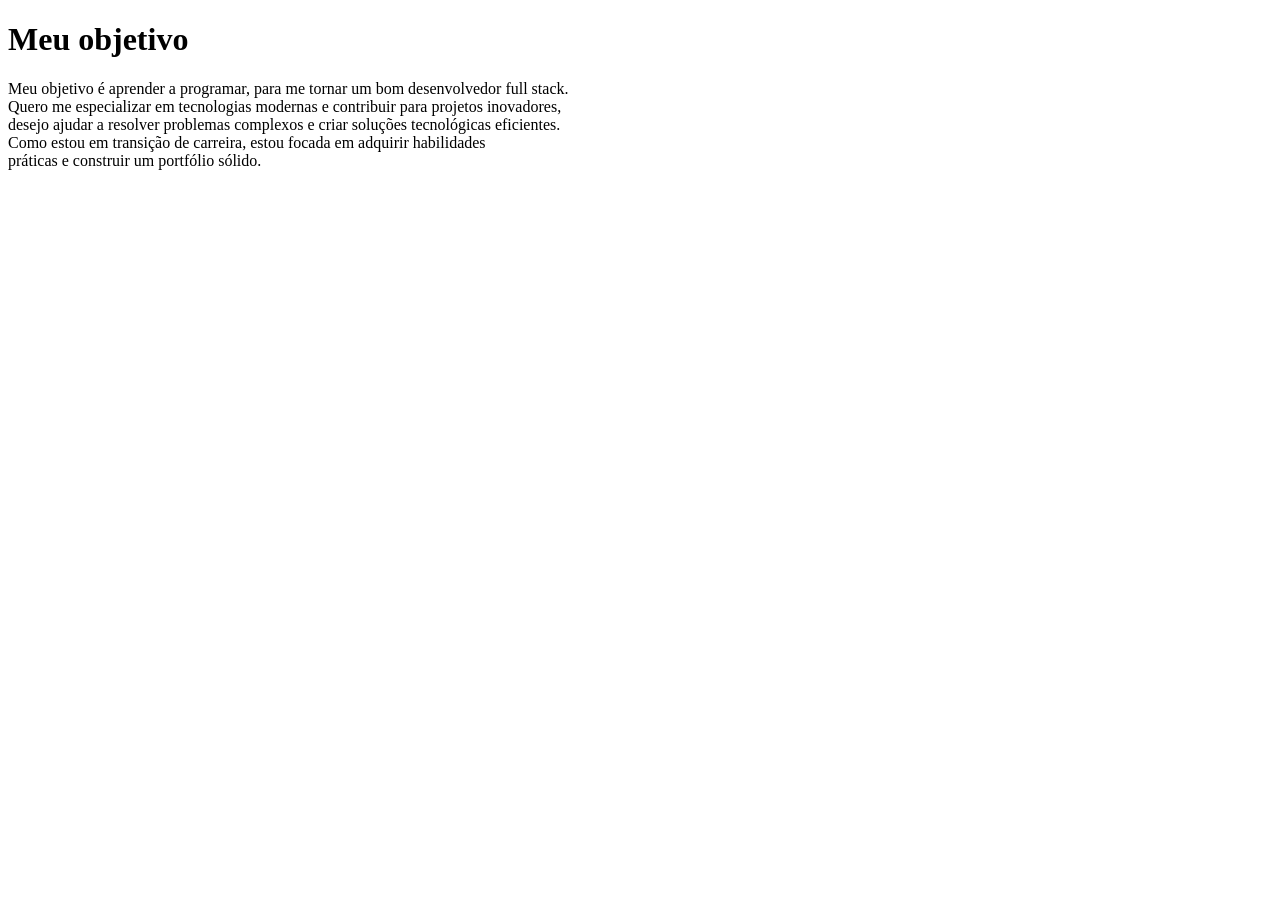
<file: AULA 1/index.html>
<!DOCTYPE html>
<html lang="pt-BR">
<head>
    <meta charset="UTF-8">
    <meta name="viewport" content="width=device-width, initial-scale=1.0">
    <title> Apresentação</title>  
</head>
<body>
    <h1> Meu objetivo</h1>
    <p> Meu objetivo é aprender a programar, para me tornar um  bom desenvolvedor full stack. <br>
        Quero me especializar em tecnologias modernas e contribuir para projetos inovadores, <br>
        desejo ajudar a resolver problemas complexos e criar soluções tecnológicas eficientes. <br>
        Como estou em transição de carreira, estou focada em adquirir habilidades  <br>
        práticas e construir um portfólio sólido.
    </p>
</body>
</html>
</file>
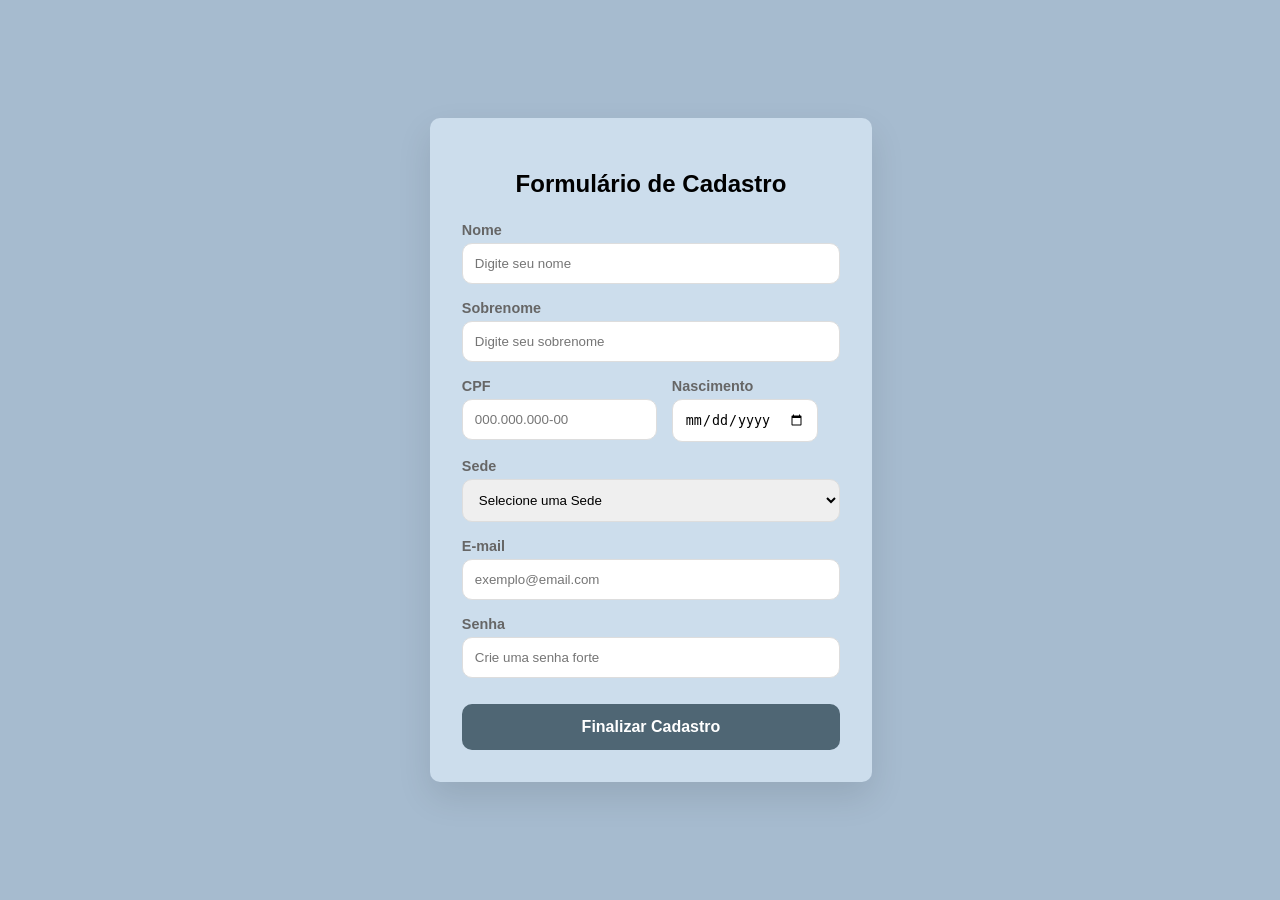
<file: AULA 3/formulario/index.html>
<!DOCTYPE html>
<html lang="pt-br">
<head>
    <meta charset="UTF-8">
    <meta name="viewport" content="width=device-width, initial-scale=1.0">
    <title>Formulário</title>
    <link rel="stylesheet" href="style.css">
</head>
<body>
    <div>
        <div class="card-cadastro">
    <h2>Formulário de Cadastro</h2>
    <form id="meuFormulario">
        <div class="campo">
            <label for="nome">Nome</label>
            <input type="text" id="nome" name="nome" placeholder="Digite seu nome">
        </div>

        <div class="campo">
            <label for="sobrenome">Sobrenome</label>
            <input type="text" id="sobrenome" name="sobrenome" placeholder="Digite seu sobrenome">
        </div>

        <div class="campo-duplo">
            <div class="campo">
                <label for="cpf">CPF</label>
                <input type="text" id="cpf" name="cpf" placeholder="000.000.000-00">
            </div>
            <div class="campo">
                <label for="data_nasc">Nascimento</label>
                <input type="date" id="data_nasc" name="data_nasc">
            </div>
        </div>

        <div class="campo">
            <label for="sede">Sede</label>
            <select id="sede" name="sede">
                <option value="" disabled selected>Selecione uma Sede</option>
                <option value="Ald">Aldeota</option>
                <option value="Bez">Bezerra</option>
                <option value="Sul">Sul</option>
            </select>
        </div>

        <div class="campo">
            <label for="email">E-mail</label>
            <input type="email" id="email" name="email" placeholder="exemplo@email.com">
        </div>

        <div class="campo">
            <label for="senha">Senha</label>
            <input type="password" id="senha" name="senha" placeholder="Crie uma senha forte">
        </div>

        <button type="submit">Finalizar Cadastro</button>
    </form>
</div>
    </div>
    
</body>
</html>
</file>
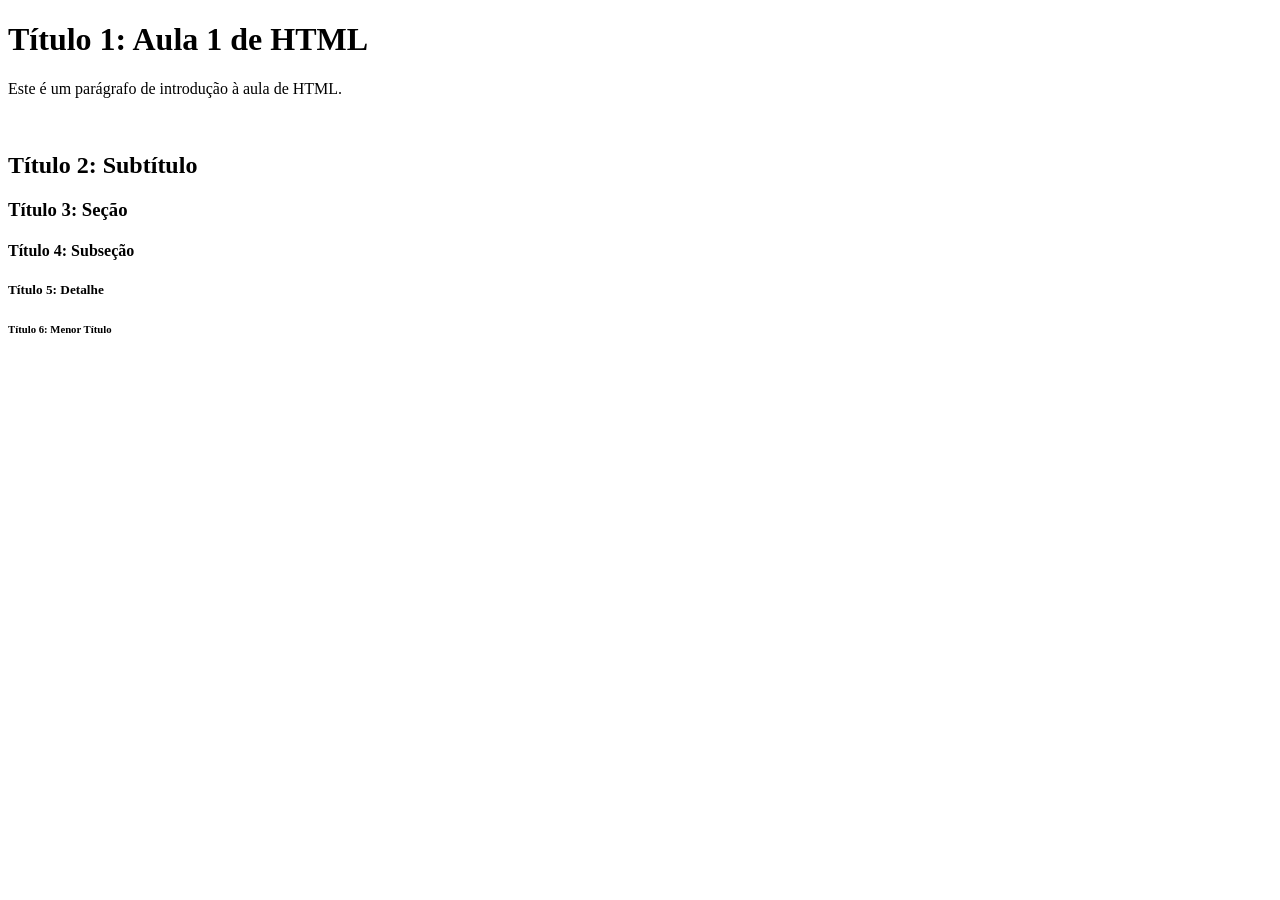
<file: AULA 1/introducao.html>
<!DOCTYPE html>
<html lang="pt-BR">
<head>
    <meta charset="UTF-8">
    <meta name="viewport" content="width=device-width, initial-scale=1.0">
    <title>Introdução</title>
</head>
<body> 
    <h1>Título 1: Aula 1 de HTML</h1>
    <p>Este é um parágrafo de introdução à aula de HTML.</p>
    <br>

    <h2>Título 2: Subtítulo</h2>
    <h3>Título 3: Seção</h3>
    <h4>Título 4: Subseção</h4>
    <h5>Título 5: Detalhe</h5>
    <h6>Título 6: Menor Título</h6>
</body>
</html>



<!-- Comentário de exemplo -->

<!-- O que é o HTML? -->
<!-- HTML é uma linguagem de marcação usada para criar páginas web. -->

<!-- Estrutura básica de um documento HTML -->
<!-- <!DOCTYPE html> é a declaração do tipo de documento -->
<!-- <html> é o elemento raiz que envolve todo o conteúdo da página -->
<!-- <head> contém metadados e links para recursos externos -->
<!-- <body> contém o conteúdo visível da página -->
<!-- Comentários são ignorados pelos navegadores e servem para documentar o código --> 


<!-- PARA CASA: 
 
CRIAR UM NOVO HTML: SOBRE
1. Criar a estrutura básica do HTML
2. Adicionar um título principal (h1) com o texto "Meu objetivo"
3. Adicionar um parágrafo com uma descrição breve sobre o seu objetivo

-->
</file>
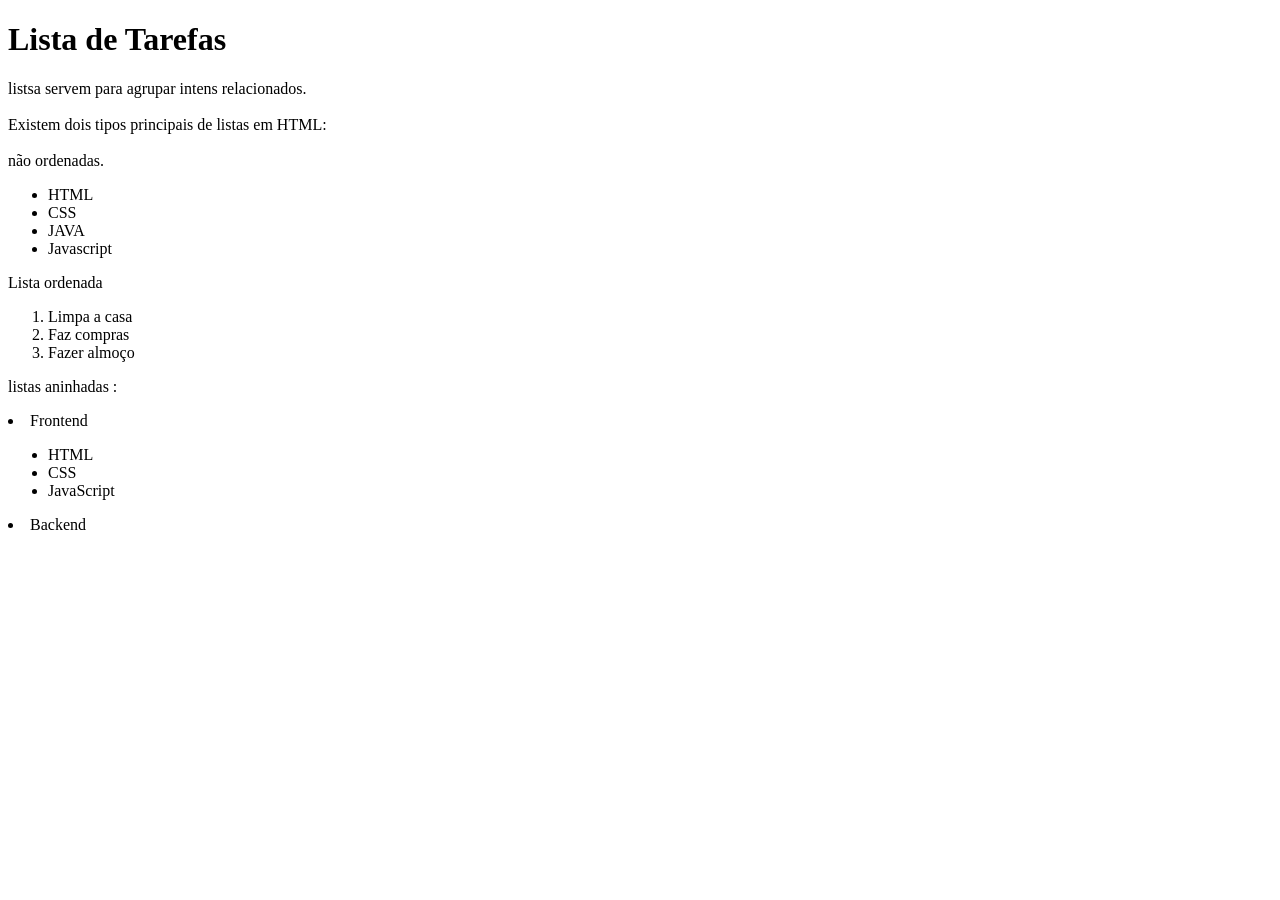
<file: AULA 2/lista.html>
<!DOCTYPE html>
<html lang="pt-BR">
<head>
    <meta charset="UTF-8">
    <meta name="viewport" content="width=device-width, initial-scale=1.0">
    <title>Aula 2 - Listas</title>
</head>
<body>
    <h1>Lista de Tarefas</h1>
    <p>listsa servem para agrupar intens relacionados. <br><br> Existem dois tipos principais de listas em HTML:  <br><br> não ordenadas.
    </p>
    <ul> <!-- Lista não ordenada -->
        <li>HTML</li>
        <li>CSS</li> <!-- Item da lista -->
        <li>JAVA</li>
        <li>Javascript</li>
    </ul>
    <p>Lista ordenada</p>
    <ol><!-- Lista ordenada -->
        <li>Limpa a casa</li>
        <li>Faz compras</li>
        <li>Fazer almoço</li>
    </ol>
    <p>listas aninhadas : </p>
    <ul></ul>
        <li>Frontend
            <ul>
                <li>HTML</li>
                <li>CSS</li>
                <li>JavaScript</li>
            </ul>
        </li>
        <li>Backend
        </ul>
</body>
</html>
</file>
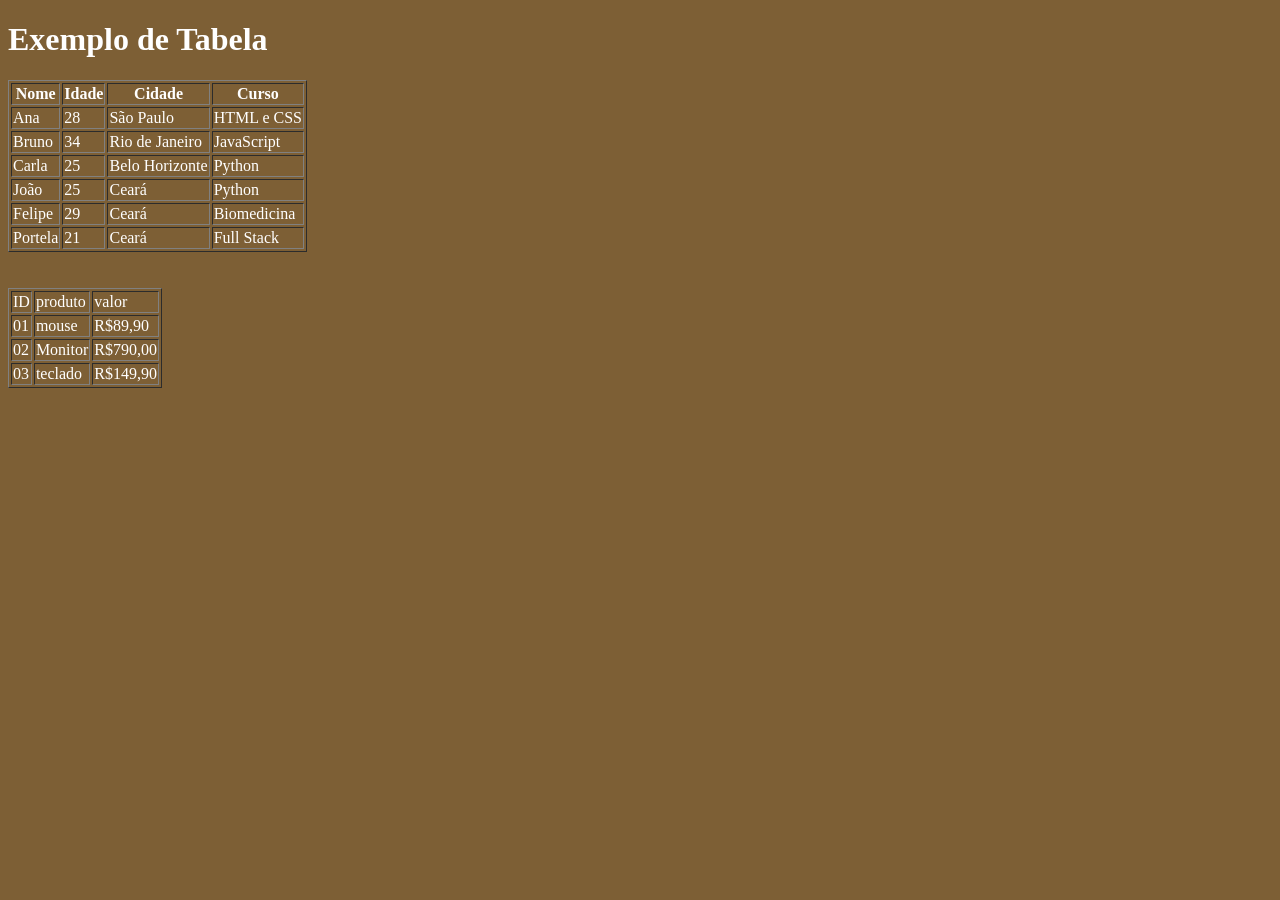
<file: AULA 2/tabelas.html>
<!DOCTYPE html>
<html lang="pt-BR">
<head>
    <meta charset="UTF-8">
    <meta name="viewport" content="width=device-width, initial-scale=1.0">
    <title>Tabelas</title>
</head>
<body style="background-color: rgb(125, 95, 53); color: white;">
   <!--  <h1>lista de Tarefas</h1>
   <ol>
    <li>Entrego meu dia a Deus</li>
    <li>Levanto da cama</li>
    <li>Lavo o rosto</li>
    <li>Carro</li>
    <li>Trabalho</li>
    <li>Café da manhã</li>
   </ol> -->


 <!-- Uma Tabela em HTML é formada por:
   <table> tabela 
    <tr> - table row (linha da tabela)
    <th> - table header (cabeçalho da tabela)
    <td> - table data (dados da tabela)
   </table>
    -->


    <h1>Exemplo de Tabela</h1>

    <table border="1">
        <th>Nome</th>
        <th>Idade</th>
        <th>Cidade</th>
        <th>Curso</th>

        <tr>
            <td>Ana</td>
            <td>28</td>
            <td>São Paulo</td>
            <td>HTML e CSS</td>
        </tr>
        <tr>
            <td>Bruno</td>
            <td>34</td>
            <td>Rio de Janeiro</td>
            <td>JavaScript</td>
        </tr>
        <tr>
            <td>Carla</td>
            <td>25</td>
            <td>Belo Horizonte</td>
            <td>Python</td>
        </tr>
        <tr>
            <td>João</td>
            <td>25</td>
            <td>Ceará</td>
            <td>Python</td>
        </tr>
        <tr>
            <td>Felipe</td>
            <td>29</td>
            <td>Ceará</td>
            <td>Biomedicina</td>
        </tr>
        <tr>
            <td>Portela</td>
            <td>21</td>
            <td>Ceará</td>
            <td>Full Stack</td>
        </tr> 
    </table>
    <br><br>
    <table border="1">
            <tr>
                <td>ID</td>
                <td>produto</td>
                <td>valor</td>
            </tr>
            <tr>
                <td>01</td>
                <td>mouse</td>
                <td>R$89,90</td>
            </tr>
            <tr>
                <td>02</td>
                <td>Monitor</td>
                <td>R$790,00</td>
            </tr>
            <tr>
                <td>03</td>
                <td>teclado</td>
                <td>R$149,90</td>
     </table>
</body>
</html>
</file>
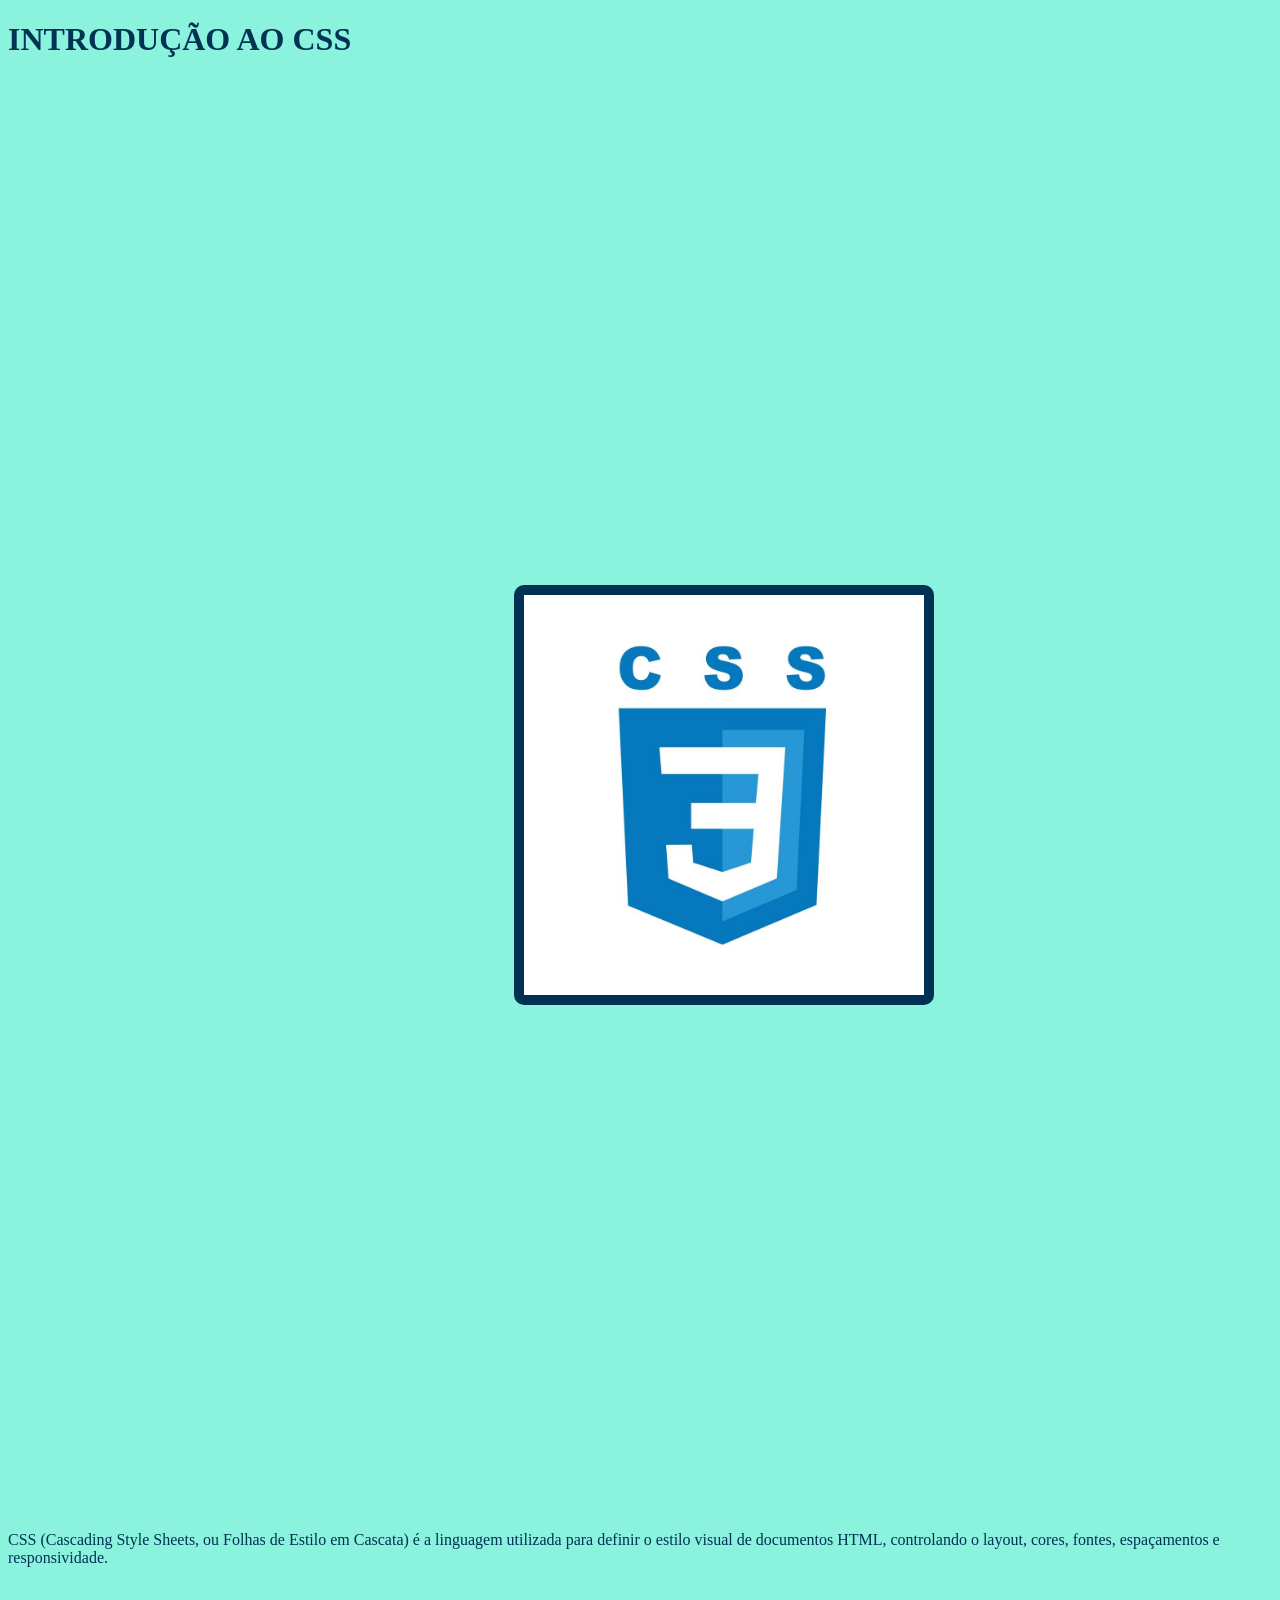
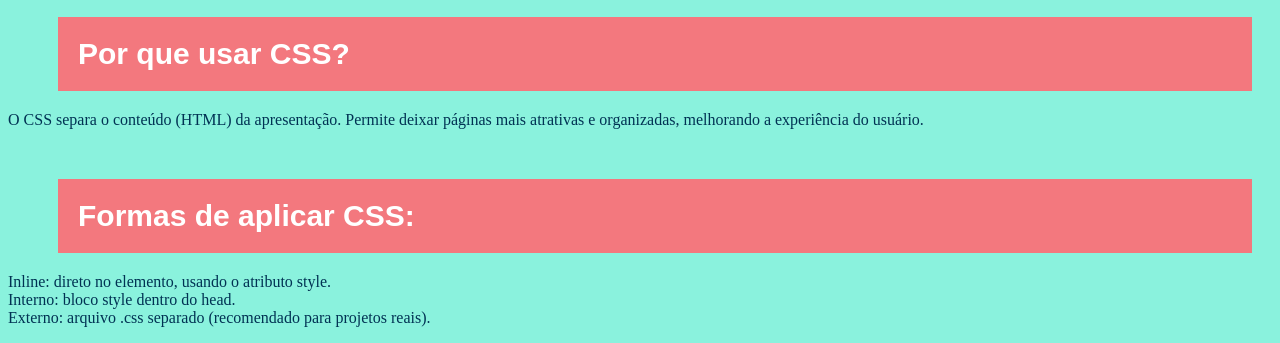
<file: AULA 3/externo.html>
<!DOCTYPE html>
<html lang="pt-br">
<head>
    <meta charset="UTF-8">
    <meta name="viewport" content="width=device-width, initial-scale=1.0">
    <title>Introdução do CSS - Externo</title>
    <link rel="stylesheet" href="style.css">
</head>
<body>
    <body>
    <h1>INTRODUÇÃO AO CSS</h1>
    <img src="/AULA 3/1416680-css3-emblem-blue-shield-and-white-text-vetor.jpg" alt="logo css">
    <p>
        CSS (Cascading Style Sheets, ou Folhas de Estilo em Cascata) 
        é a linguagem utilizada para definir o estilo visual de documentos HTML,
        controlando o layout, cores, fontes, espaçamentos e responsividade. 
    </p>

    <h2>Por que usar CSS?</h2>
    <p>
        O CSS separa o conteúdo (HTML) da apresentação.
        Permite deixar páginas mais atrativas e organizadas, melhorando a experiência do usuário.
    </p>

    <h2>Formas de aplicar CSS:</h2>
    <p>
        Inline: direto no elemento, usando o atributo style.<br>
        Interno: bloco style dentro do head. <br>
        Externo: arquivo .css separado (recomendado para projetos reais). <br>
    </p>
</body>
</html>
</file>
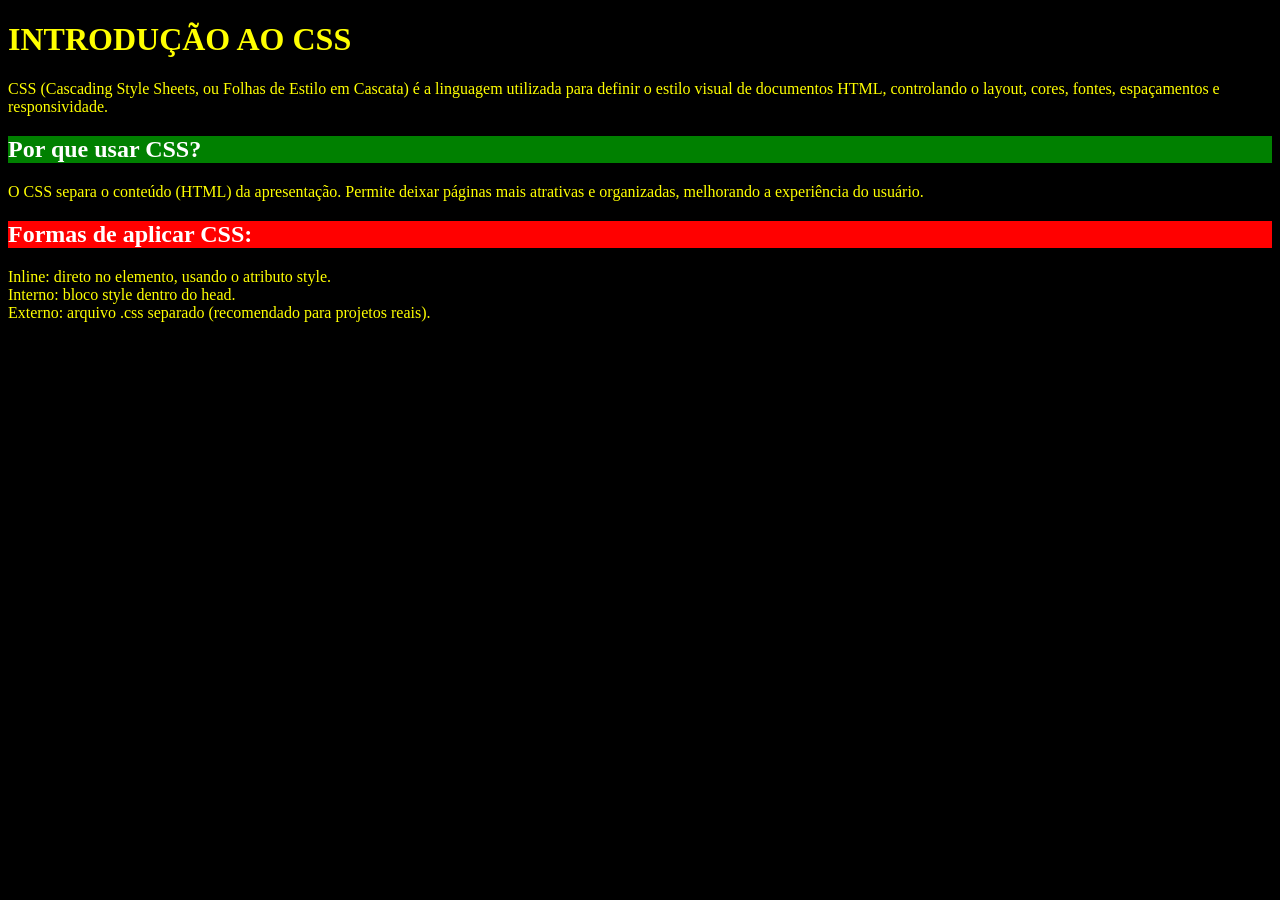
<file: AULA 3/Inline.html>
<!DOCTYPE html>
<html lang="pt-br">
<head>
    <meta charset="UTF-8">
    <meta name="viewport" content="width=device-width, initial-scale=1.0">
    <title>Introdução do CSS - inline</title>
</head>
<body style="background-color: black; color: yellow;">
    <h1>INTRODUÇÃO AO CSS</h1>
    <p>
        CSS (Cascading Style Sheets, ou Folhas de Estilo em Cascata) é a linguagem utilizada para definir o estilo visual de documentos HTML, controlando o layout, cores, fontes, espaçamentos e responsividade. 
    </p>

    <h2 style="color: white;  background-color: green">Por que usar CSS?</h2>
    <p>
        O CSS separa o conteúdo (HTML) da apresentação. Permite deixar páginas mais atrativas e organizadas, melhorando a experiência do usuário.
    </p>

    <h2 style="color: white; background-color: red;">Formas de aplicar CSS:</h2>
    <p>
        Inline: direto no elemento, usando o atributo style.<br>
        Interno: bloco style dentro do head. <br>
        Externo: arquivo .css separado (recomendado para projetos reais). <br>
    </p>

</body>
</html>
</file>
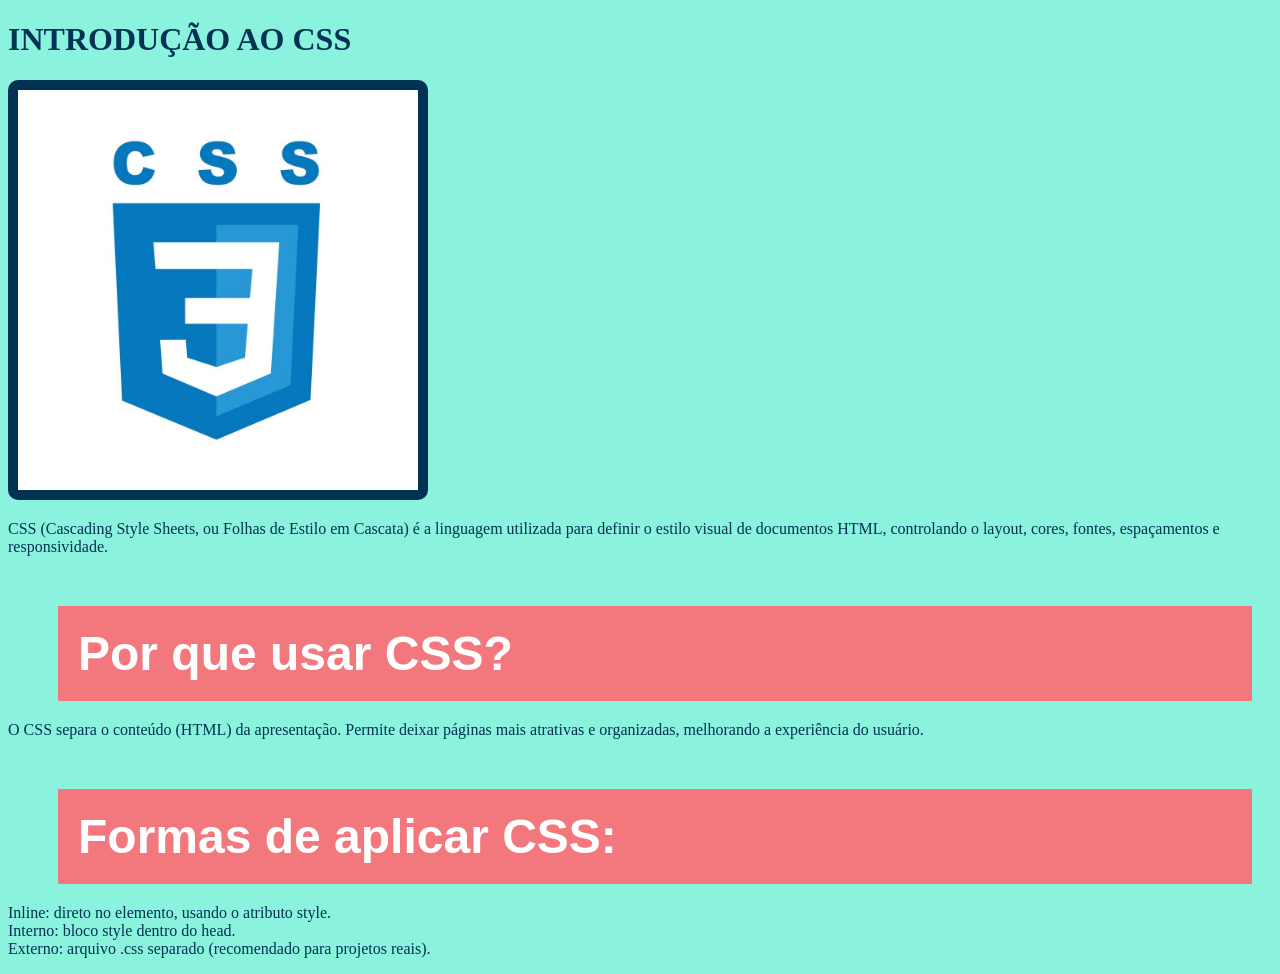
<file: AULA 3/Interno.html>
<!DOCTYPE html>
<html lang="pt-br">
<head>
    <meta charset="UTF-8">
    <meta name="viewport" content="width=device-width, initial-scale=1.0">
    <title>Introdução do CSS - Interno</title>
    <!-- modelo interno -->
     <style>
        body{
            background-color: rgb(138, 242, 221);
            color: rgb(1, 50, 83);
        }
        h2 {
            background-color: rgb(243, 120, 126);
            color: white;
            font-family:'Gill Sans', 'Gill Sans MT', Calibri, 'Trebuchet MS', sans-serif;
            font-size: 48px;
            margin: 50px 20px 20px 50px; /* top (topo) right (direita) bottom (baixo) left (esquerda)  */
            padding: 20px;
        }
        img { 
            width: 400px;
            border: 10px solid rgb(1, 50, 83);
            border-radius: 10px;
        } 
     </style>
</head>
<body>
    <body>
    <h1>INTRODUÇÃO AO CSS</h1>
    <img src="1416680-css3-emblem-blue-shield-and-white-text-vetor.jpg" alt="logo css">
    <p>
        CSS (Cascading Style Sheets, ou Folhas de Estilo em Cascata) 
        é a linguagem utilizada para definir o estilo visual de documentos HTML,
        controlando o layout, cores, fontes, espaçamentos e responsividade. 
    </p>

    <h2>Por que usar CSS?</h2>
    <p>
        O CSS separa o conteúdo (HTML) da apresentação.
        Permite deixar páginas mais atrativas e organizadas, melhorando a experiência do usuário.
    </p>

    <h2>Formas de aplicar CSS:</h2>
    <p>
        Inline: direto no elemento, usando o atributo style.<br>
        Interno: bloco style dentro do head. <br>
        Externo: arquivo .css separado (recomendado para projetos reais). <br>
    </p>
</body>
</html>
</file>
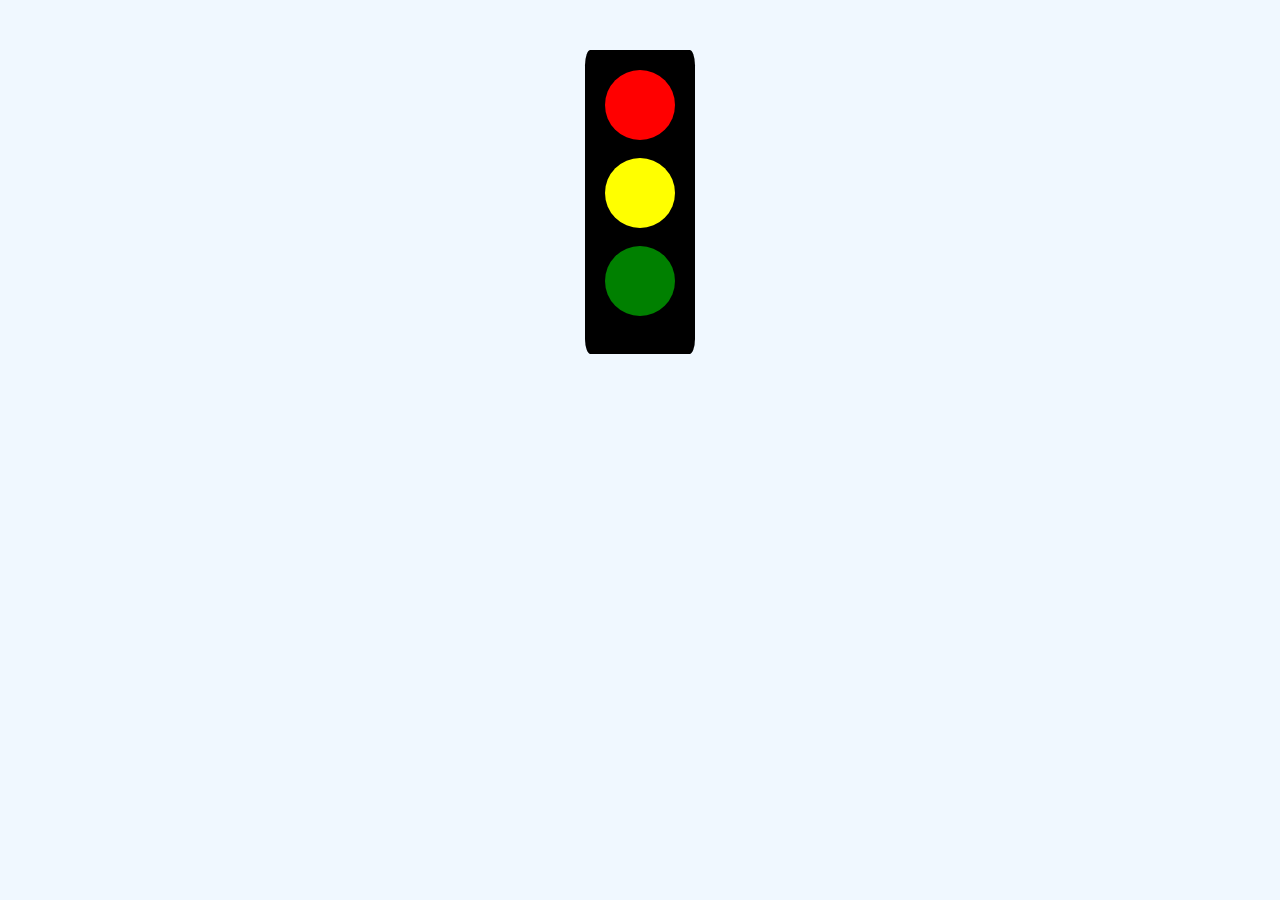
<file: Aula 4/index2.html>
<!DOCTYPE html>
<html lang="pt-br">
<head>
    <meta charset="UTF-8">
    <meta name="viewport" content="width=device-width, initial-scale=1.0">
    <link rel="stylesheet" href="style2.css">
    <title>Semafaro</title>
</head>
<body>
    <div class="semafaro">
        <div id="vermelho" ></div> <br>
        <div id="amarelo" ></div> <br>
        <div id="verde" ></div> <br>
    </div>

</body>
</html>
</file>
<file: AULA 3/formulario/style.css>
/* Definição de Variáveis (Cores e Estilos Globais) */
:root {                                        /* Seleciona o elemento raiz (geralmente o <html>) para criar variáveis globais */
    --cor-primaria: #29425d;                   /* Define a variável '--cor-primaria' com um tom de azul escuro */
    --cor-sucesso: #4f6674;                    /* Define a variável '--cor-sucesso' com uma cor para botões e ações */
    --cor-fundo: #a6bbcf;                      /* Define a variável '--cor-fundo' com um tom azul-acinzentado claro */
    --cor-texto: #000000;                      /* Define a variável '--cor-texto' como preto puro para leitura */
    --borda-raio: 10px;                        /* Define o raio da borda padrão como 10 pixels para arredondamento */
}                                              /* Fim do bloco de variáveis globais */

body {                                         /* Seleciona o corpo inteiro da página web */
    margin: 0;                                 /* Remove as margens externas padrão do navegador */
    font-family: 'Segoe UI', Tahoma, sans-serif; /* Define a fonte do texto e suas alternativas caso a primeira falhe */
    background-color: var(--cor-fundo);        /* Aplica a cor de fundo usando a variável criada lá em cima no :root */
    display: flex;                             /* Ativa o Flexbox para facilitar o alinhamento dos elementos filhos */
    justify-content: center;                   /* Centraliza o conteúdo horizontalmente na tela */
    align-items: center;                       /* Centraliza o conteúdo verticalmente na tela */
    min-height: 100vh;                         /* Garante que o corpo ocupe pelo menos 100% da altura visível da tela (viewport) */
}                                              /* Fim do bloco de estilos do corpo da página */

.card-cadastro {                               /* Seleciona o elemento que tem a classe 'card-cadastro' */
    background: #ccddec;                       /* Define um fundo azul pastel/claro para o cartão */
    padding: 2rem;                             /* Adiciona um espaçamento interno de 2rem (aproximadamente 32px) */
    border-radius: var(--borda-raio);          /* Arredonda os cantos usando a variável de borda (10px) */
    box-shadow: 0 15px 35px rgba(0,0,0,0.1);   /* Cria uma sombra suave abaixo do cartão para dar efeito de profundidade */
    width: 90%;                                /* Faz com que o cartão ocupe 90% da largura disponível (ótimo para celular) */
    max-width: 450px;                          /* Impede que o cartão cresça mais do que 450px em telas grandes */
}                                              /* Fim do bloco do cartão de cadastro */

h2 {                                           /* Seleciona todos os títulos de nível 2 (<h2>) */
    margin-bottom: 1.5rem;                     /* Adiciona um espaço de 1.5rem abaixo do título */
    color: var(--cor-texto);                   /* Aplica a cor de texto (preto) definida na variável */
    text-align: center;                        /* Centraliza o texto do título */
}                                              /* Fim do bloco de título */

/* Container de cada campo (substitui o <br>) */
.campo {                                       /* Seleciona os elementos com a classe 'campo' (geralmente divs em volta dos inputs) */
    margin-bottom: 1rem;                       /* Adiciona um espaço de 1rem (aprox 16px) abaixo de cada campo */
}                                              /* Fim do bloco campo */

/* Colocando CPF e Data lado a lado em telas maiores */
.campo-duplo {                                 /* Seleciona a classe usada para agrupar campos lado a lado */
    display: flex;                             /* Ativa o Flexbox para colocar os itens internos em linha */
    gap: 15px;                                 /* Define um espaço vazio de 15px entre os itens lado a lado */
}                                              /* Fim do bloco campo-duplo */

label {                                        /* Seleciona os rótulos de texto (labels) dos campos de formulário */
    display: block;                            /* Faz o label se comportar como um bloco, ocupando a linha inteira acima do input */
    font-size: 0.9rem;                         /* Deixa a fonte ligeiramente menor que o padrão (90%) */
    font-weight: 600;                          /* Deixa o texto do label em negrito médio */
    margin-bottom: 5px;                        /* Dá um pequeno espaço de 5px entre o texto do label e a caixa do input */
    color: #666;                               /* Pinta o texto do label de cinza médio */
}                                              /* Fim do bloco de label */

input, select {                                /* Seleciona tanto caixas de texto (inputs) quanto listas de opções (selects) */
    width: 100%;                               /* Faz com que ocupem 100% da largura disponível do seu container */
    padding: 12px;                             /* Adiciona 12px de espaço interno para não ficar espremido */
    border: 1px solid #ddd;                    /* Cria uma borda fina (1px) sólida e cinza claro (#ddd) */
    border-radius: var(--borda-raio);          /* Arredonda os cantos dos campos usando a variável de 10px */
    box-sizing: border-box;                    /* Garante que o padding e a borda não aumentem o tamanho total do elemento */
    transition: all 0.3s ease;                 /* Cria uma animação suave de 0.3s em qualquer mudança (como passar o mouse ou clicar) */
}                                              /* Fim do bloco de input e select */

input:focus {                                  /* Seleciona o input APENAS quando o usuário clica nele para digitar (estado focus) */
    border-color: var(--cor-primaria);         /* Muda a cor da borda para a cor primária (azul escuro) */
    outline: none;                             /* Remove a borda de destaque feia padrão do navegador */
    box-shadow: 0 0 0 3px rgba(0, 123, 255, 0.1); /* Cria um halo brilhante (sombra externa) em volta do campo ativo */
}                                              /* Fim do bloco de focus no input */

button {                                       /* Seleciona todos os botões da página */
    width: 100%;                               /* Faz o botão esticar de ponta a ponta da div pai */
    padding: 14px;                             /* Adiciona um bom espaço interno de 14px para facilitar o clique */
    background-color: var(--cor-sucesso);      /* Pinta o fundo do botão com a cor da variável '--cor-sucesso' */
    color: white;                              /* Deixa o texto do botão branco */
    border: none;                              /* Remove as bordas padrão dos botões */
    border-radius: var(--borda-raio);          /* Arredonda os cantos usando a variável de 10px */
    font-size: 1rem;                           /* Define o tamanho da fonte para o padrão de 16px (1rem) */
    font-weight: bold;                         /* Deixa o texto do botão em negrito forte */
    cursor: pointer;                           /* Transforma a setinha do mouse em uma mãozinha ao passar por cima */
    margin-top: 10px;                          /* Empurra o botão 10px para baixo, afastando do elemento de cima */
    transition: transform 0.2s, background 0.3s; /* Cria animações suaves: 0.2s pro movimento e 0.3s pra cor de fundo */
}                                              /* Fim do bloco padrão do botão */

button:hover {                                 /* Seleciona o botão APENAS quando o mouse passa por cima dele */
    background-color: #012832;                 /* Muda a cor do botão para um tom verde (substituindo a cor de sucesso padrão) */
    transform: translateY(-2px);               /* Move o botão visualmente 2 pixels para cima, dando efeito de flutuação */
}                                              /* Fim do bloco de hover no botão */

button:active {                                /* Seleciona o botão no EXATO MOMENTO em que o clique acontece */
    transform: translateY(0);                  /* Remove o efeito flutuante (volta pro eixo Y 0), parecendo que foi pressionado */
}                                              /* Fim do bloco active no botão */
</file>
<file: AULA 3/style.css>
body{
    background-color: rgb(138, 242, 221);
    color: rgb(1, 50, 83);
}
h2 {
    background-color: rgb(243, 120, 126);
    color: white;
    font-family:'Gill Sans', 'Gill Sans MT', Calibri, 'Trebuchet MS', sans-serif;
    font-size: 30px;
    margin: 50px 20px 20px 50px; /* top (topo) right (direita) bottom (baixo) left (esquerda)  */
    padding: 20px;
}
img { 
    width: 400px;
    border: 10px solid rgb(1, 50, 83);
    border-radius: 10px;
    margin: 40%
}
</file>
<file: Aula 4/style2.css>
body{
    background-color: aliceblue;
    margin: 0;
    padding: 0;
    justify-content: center;                   /* Centraliza o conteúdo horizontalmente na tela */
    align-items: center; 
    font-family: 'Segoe UI', Tahoma, Geneva, Verdana, sans-serif;
    display: flex;
}

.semafaro{
    max-width: 100px;
    margin: 50px auto;
    padding: 20px;
    background-color: black;
    border-radius: 5%;
}

#Vemelho, #Amarelo, #Verde{
   width: 100PX;      /* Largura*/
   height: 100px;     /* altura */
   margin: 15px auto;   
   padding: 15px;
   border-radius: 50%;  /* arredondar */
}
#vermelho{
    background-color: red;
    width: 70px;
    height: 70px;
    border-radius: 50%;
}

#amarelo{
    background-color: yellow;
    width: 70px;
    height:70px;
    border-radius: 50%;
}

#verde{
    background-color: green;
    width: 70px;
    height: 70px;
    border-radius: 50%;

}
</file>
